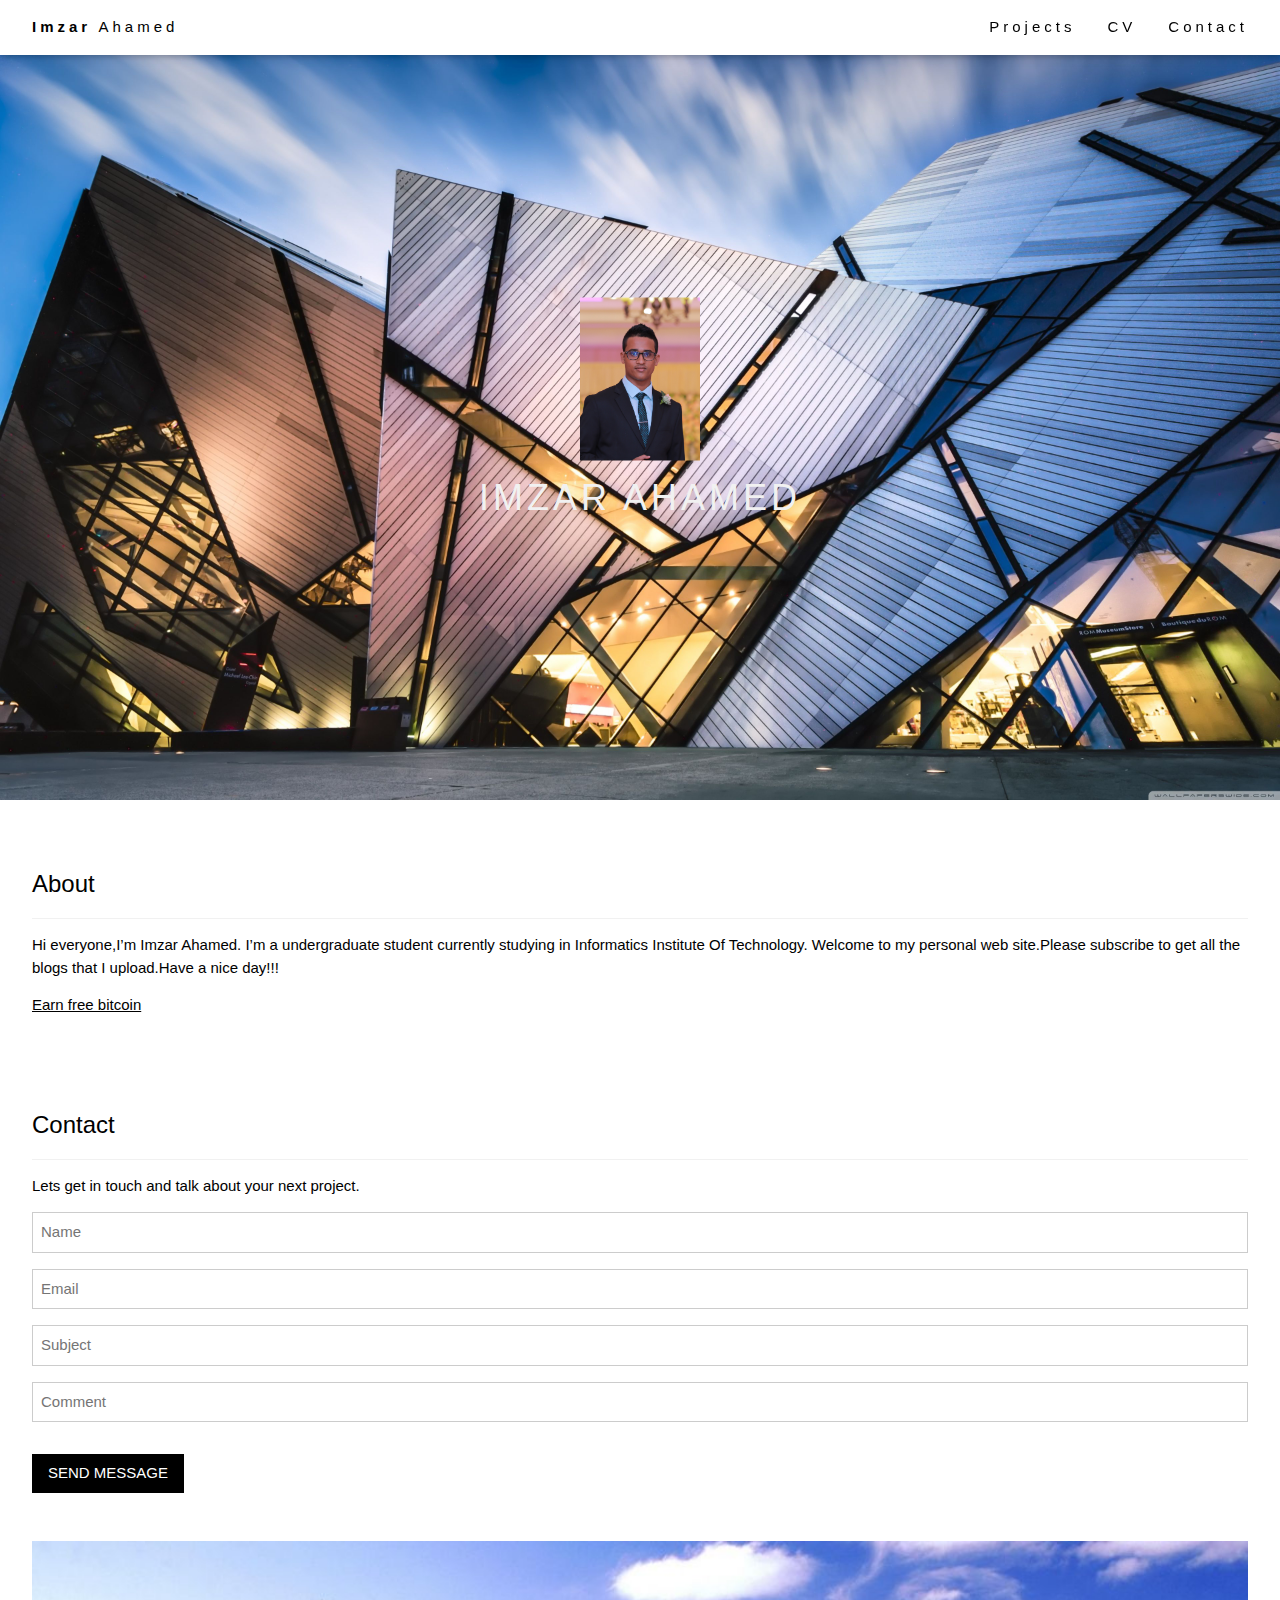
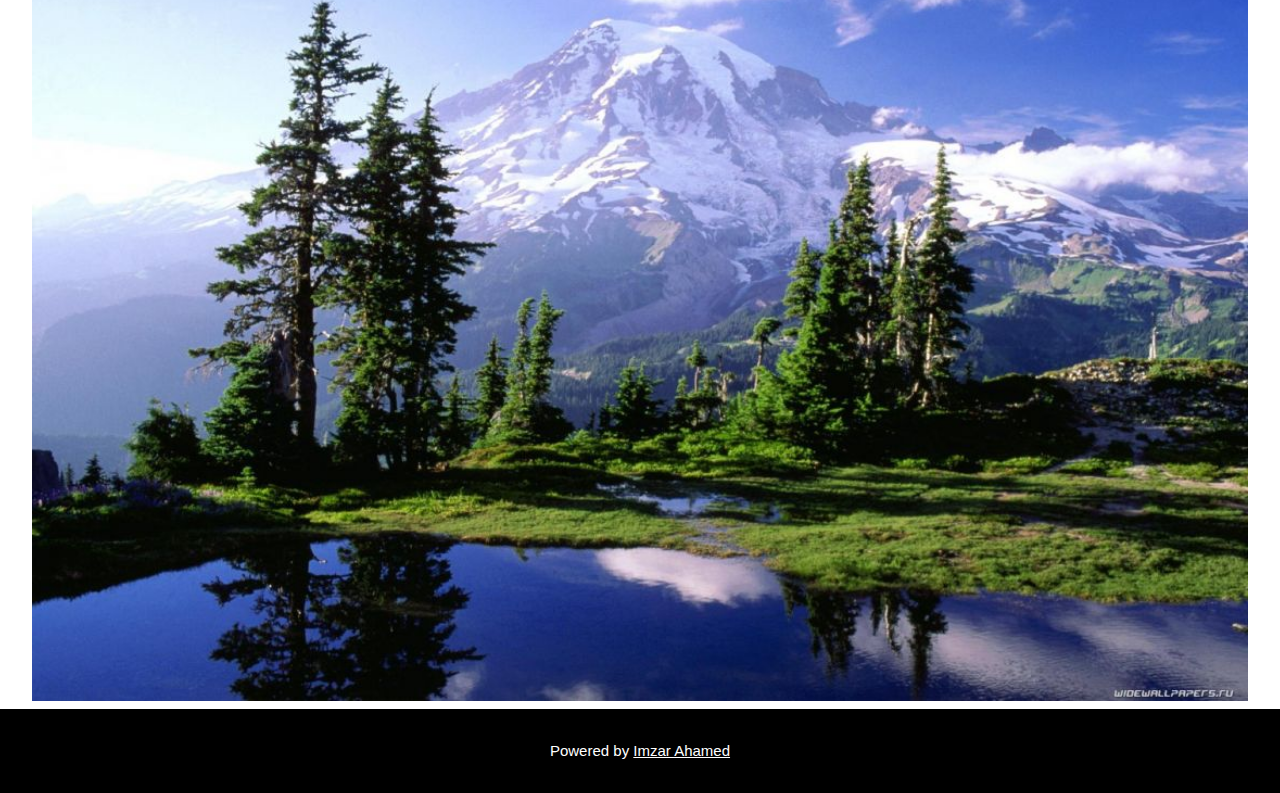
<file: index.html>
<!DOCTYPE html>
<html>
<title>Imzar Ahamed</title>
<meta charset="UTF-8">
<meta name="viewport" content="width=device-width, initial-scale=1">
<link rel="stylesheet" href="https://www.w3schools.com/w3css/4/w3.css">
<head>
<script data-ad-client="ca-pub-2189165811141539" async src="https://pagead2.googlesyndication.com/pagead/js/adsbygoogle.js"></script>
</head>
<body>

<!-- Navbar (sit on top) -->
<div class="w3-top">
  <div class="w3-bar w3-white w3-wide w3-padding w3-card">
    <a href="Imzar Ahamed.pdf" class="w3-bar-item w3-button"><b>Imzar</b> Ahamed</a>
    <!-- Float links to the right. Hide them on small screens -->
    <div class="w3-right w3-hide-small">
      <a href="#projects" class="w3-bar-item w3-button">Projects</a>
      <a href="Imzar Ahamed.pdf" class="w3-bar-item w3-button">CV</a>
      <a href="#contact" class="w3-bar-item w3-button">Contact</a>
    </div>
  </div>
</div>

<!-- Header -->
<header class="w3-display-container w3-content w3-wide" style="max-width:1500px;" id="home">
  <img class="w3-image" src="main.jpg" alt="Architecture" width="1500" height="800">
  <div class="w3-display-middle w3-margin-top w3-center">
    <!--<h1 class="w3-xxlarge w3-text-white"><span class="w3-padding w3-black w3-opacity-min"><b>BR</b></span> <span class="w3-hide-small w3-text-light-grey">Architects</span></h1>-->
	<img class="w3-image" src="Imzar.jpg" alt="MySelf" width="120" height="150" >
	<h1 class="w3-xxlarge w3-text-white"><span class="w3-hide-small w3-text-light-grey">IMZAR AHAMED</span></h1>
  </div>
</header>

<!-- Page content -->
<div class="w3-content w3-padding" style="max-width:1564px">

  <!-- Project Section -->
  <!--
  <div class="w3-container w3-padding-32" id="projects">
    <h3 class="w3-border-bottom w3-border-light-grey w3-padding-16">Projects</h3>
  </div>

  <div class="w3-row-padding">
    <div class="w3-col l3 m6 w3-margin-bottom">
      <div class="w3-display-container">
        <div class="w3-display-topleft w3-black w3-padding">Summer House</div>
        <img src="/w3images/house5.jpg" alt="House" style="width:100%">
      </div>
    </div>
    <div class="w3-col l3 m6 w3-margin-bottom">
      <div class="w3-display-container">
        <div class="w3-display-topleft w3-black w3-padding">Brick House</div>
        <img src="/w3images/house2.jpg" alt="House" style="width:100%">
      </div>
    </div>
    <div class="w3-col l3 m6 w3-margin-bottom">
      <div class="w3-display-container">
        <div class="w3-display-topleft w3-black w3-padding">Renovated</div>
        <img src="/w3images/house3.jpg" alt="House" style="width:100%">
      </div>
    </div>
    <div class="w3-col l3 m6 w3-margin-bottom">
      <div class="w3-display-container">
        <div class="w3-display-topleft w3-black w3-padding">Barn House</div>
        <img src="/w3images/house4.jpg" alt="House" style="width:100%">
      </div>
    </div>
  </div>

  <div class="w3-row-padding">
    <div class="w3-col l3 m6 w3-margin-bottom">
      <div class="w3-display-container">
        <div class="w3-display-topleft w3-black w3-padding">Summer House</div>
        <img src="/w3images/house2.jpg" alt="House" style="width:99%">
      </div>
    </div>
    <div class="w3-col l3 m6 w3-margin-bottom">
      <div class="w3-display-container">
        <div class="w3-display-topleft w3-black w3-padding">Brick House</div>
        <img src="/w3images/house5.jpg" alt="House" style="width:99%">
      </div>
    </div>
    <div class="w3-col l3 m6 w3-margin-bottom">
      <div class="w3-display-container">
        <div class="w3-display-topleft w3-black w3-padding">Renovated</div>
        <img src="/w3images/house4.jpg" alt="House" style="width:99%">
      </div>
    </div>
    <div class="w3-col l3 m6 w3-margin-bottom">
      <div class="w3-display-container">
        <div class="w3-display-topleft w3-black w3-padding">Barn House</div>
        <img src="/w3images/house3.jpg" alt="House" style="width:99%">
      </div>
    </div>
  </div>
	-->
  <!-- About Section -->
  <div class="w3-container w3-padding-32" id="about">
    <h3 class="w3-border-bottom w3-border-light-grey w3-padding-16">About</h3>
    <p>Hi everyone,I’m Imzar Ahamed. I’m a undergraduate student currently studying in Informatics 
	Institute Of Technology. Welcome to my personal web site.Please subscribe to get all the blogs
	that I upload.Have a nice day!!!
    </p>
	<a href="http://www.freebiebitcoin.com">Earn free bitcoin</a>
  </div>
<!--
  <div class="w3-row-padding w3-grayscale">
    <div class="w3-col l3 m6 w3-margin-bottom">
      <img src="/w3images/team2.jpg" alt="John" style="width:100%">
      <h3>John Doe</h3>
      <p class="w3-opacity">CEO & Founder</p>
      <p>Phasellus eget enim eu lectus faucibus vestibulum. Suspendisse sodales pellentesque elementum.</p>
      <p><button class="w3-button w3-light-grey w3-block">Contact</button></p>
    </div>
    <div class="w3-col l3 m6 w3-margin-bottom">
      <img src="/w3images/team1.jpg" alt="Jane" style="width:100%">
      <h3>Jane Doe</h3>
      <p class="w3-opacity">Architect</p>
      <p>Phasellus eget enim eu lectus faucibus vestibulum. Suspendisse sodales pellentesque elementum.</p>
      <p><button class="w3-button w3-light-grey w3-block">Contact</button></p>
    </div>
    <div class="w3-col l3 m6 w3-margin-bottom">
      <img src="/w3images/team3.jpg" alt="Mike" style="width:100%">
      <h3>Mike Ross</h3>
      <p class="w3-opacity">Architect</p>
      <p>Phasellus eget enim eu lectus faucibus vestibulum. Suspendisse sodales pellentesque elementum.</p>
      <p><button class="w3-button w3-light-grey w3-block">Contact</button></p>
    </div>
    <div class="w3-col l3 m6 w3-margin-bottom">
      <img src="/w3images/team4.jpg" alt="Dan" style="width:100%">
      <h3>Dan Star</h3>
      <p class="w3-opacity">Architect</p>
      <p>Phasellus eget enim eu lectus faucibus vestibulum. Suspendisse sodales pellentesque elementum.</p>
      <p><button class="w3-button w3-light-grey w3-block">Contact</button></p>
    </div>
  </div>-->

  <!-- Contact Section -->
  <div class="w3-container w3-padding-32" id="contact">
    <h3 class="w3-border-bottom w3-border-light-grey w3-padding-16">Contact</h3>
    <p>Lets get in touch and talk about your next project.</p>
    <form action="/action_page.php" target="_blank">
      <input class="w3-input w3-border" type="text" placeholder="Name" required name="Name">
      <input class="w3-input w3-section w3-border" type="text" placeholder="Email" required name="Email">
      <input class="w3-input w3-section w3-border" type="text" placeholder="Subject" required name="Subject">
      <input class="w3-input w3-section w3-border" type="text" placeholder="Comment" required name="Comment">
      <button class="w3-button w3-black w3-section" type="submit">
        <i class="fa fa-paper-plane"></i> SEND MESSAGE
      </button>
    </form>
  </div>
  
<!-- Image of location/map -->
<div class="w3-container">
  <img src="map.jpg" class="w3-image" style="width:100%">
</div>

<!-- End page content -->
</div>


<!-- Footer -->
<footer class="w3-center w3-black w3-padding-16">
  <p>Powered by <a href="cv.html" title="W3.CSS" target="_blank" class="w3-hover-text-green">Imzar Ahamed</a></p>
</footer>

</body>
</html>
</file>
